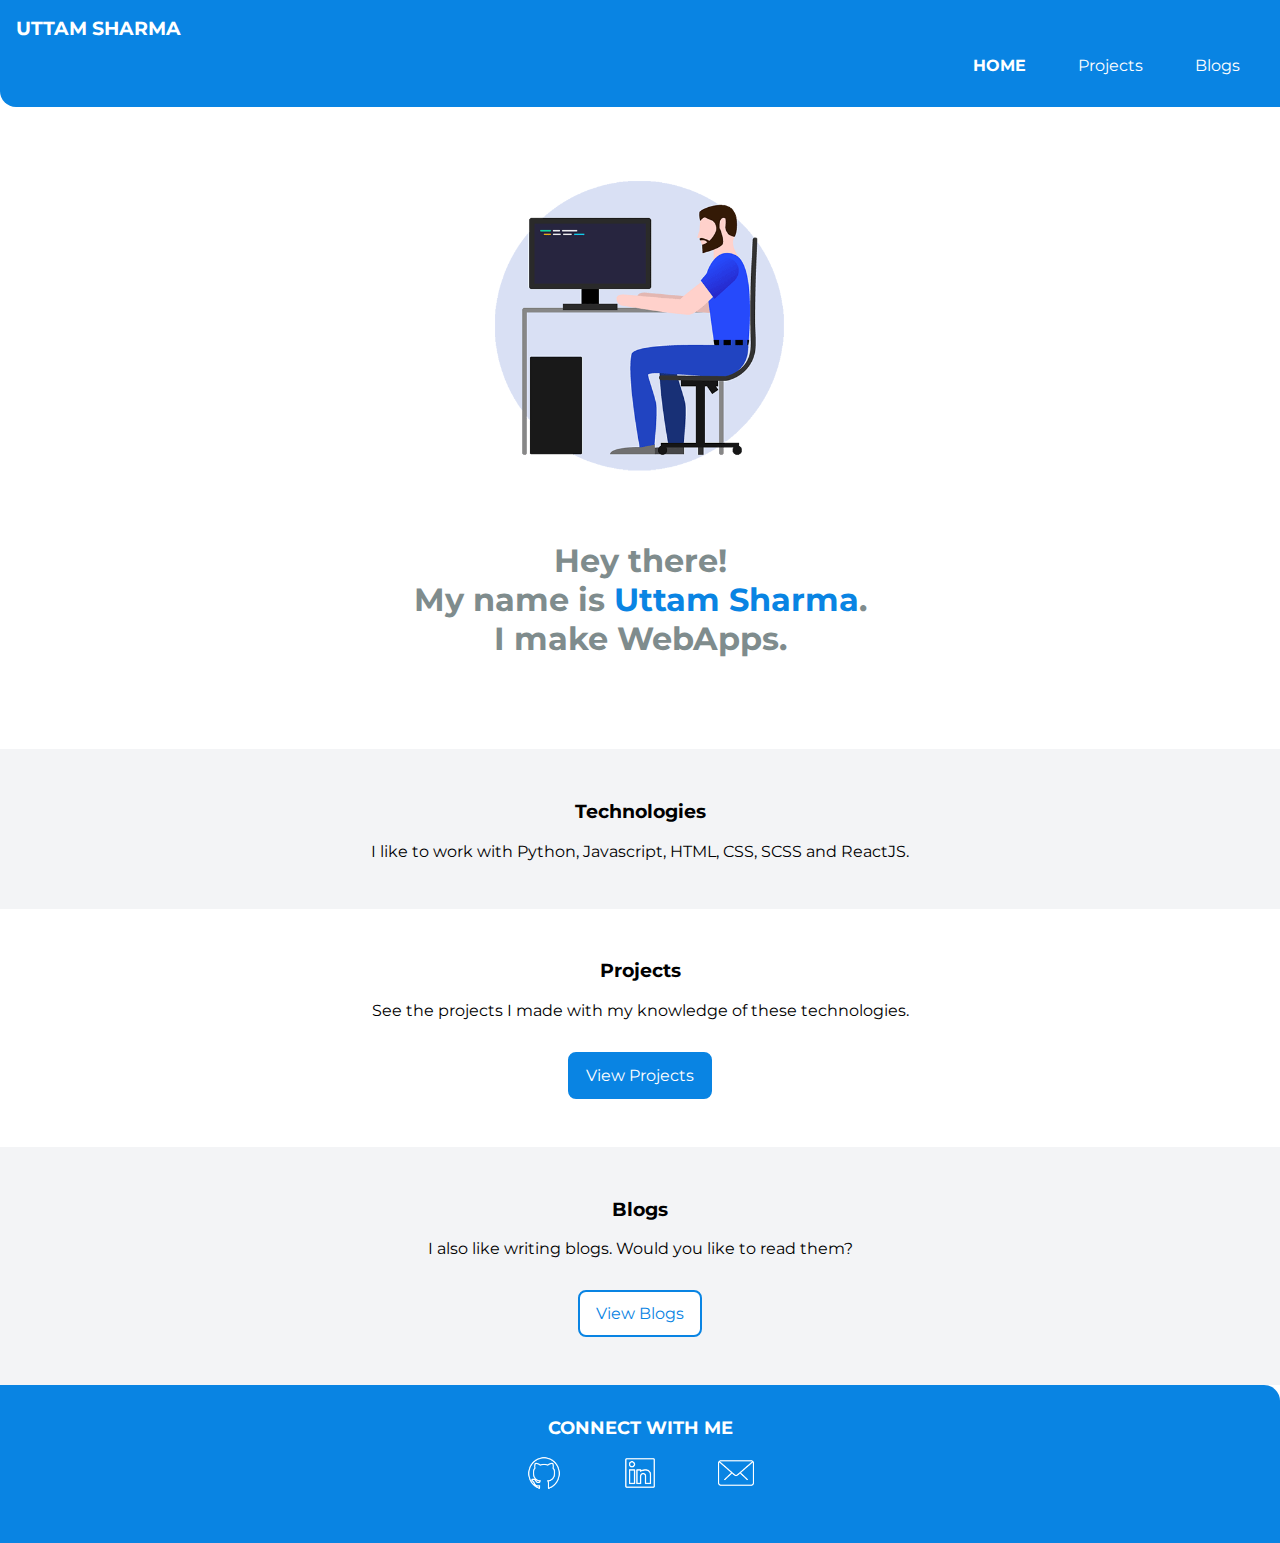
<file: index.html>
<!DOCTYPE html>
<html lang="en">

<head>
    <meta charset="UTF-8">
    <meta http-equiv="X-UA-Compatible" content="IE=edge">
    <meta name="viewport" content="width=device-width, initial-scale=1.0">
    <link rel="stylesheet" href="styles.css" />
    <title>Uttam</title>
</head>

<body>
    <nav class="navigation container">
        <div class="nav-brand">UTTAM SHARMA</div>
        <ul class="unordered-list nav-pills">
            <li class="inline-list-item">
                <a class="link active-link" href="/">HOME</a>
            </li>
            <li class="inline-list-item">
                <a class="link" href="/projects.html">Projects</a>
            </li>
            <li class="inline-list-item">
                <a class="link" href="/blogs.html">Blogs</a>
            </li>
        </ul>
    </nav>

    <header class="hero">
        <img class="hero-img" src="/images/hero.gif" alt="">
        <h1 class="hero-heading">Hey there! <br>
            My name is <span class="heading-inverted">Uttam Sharma</span>.
            <br>I make WebApps.
        </h1>
        <h1 class="hero-heading"></h1>
    </header>

    <section class="section ow">
        <div class="container container-center">
            <h3>Technologies</h3>
            <p>I like to work with Python, Javascript, HTML, CSS, SCSS and ReactJS.</p>
        </div>
    </section>

    <section class="section">
        <div class="container container-center">
            <h3>Projects</h3>
            <p>See the projects I made with my knowledge of these technologies.</p>
            <a href="/projects.html" class="link primary-link">View Projects</a>
        </div>
    </section>

    <section class="section ow">
        <div class="container container-center">
            <h3>Blogs</h3>
            <p>I also like writing blogs. Would you like to read them?</p>
            <a href="/blogs.html" class="link secondary-link">View Blogs</a>
        </div>
    </section>

    <footer class="footer">
        <div class="footer-header">CONNECT WITH ME</div>
        <ul class="social-links unordered-list">
            <li class="inline-list-item">
                <a class="link" href="https://github.com/LordUttam/">
                    <img class="social-icons" src="/images/github1.png" alt="Github" />
                </a>
            </li>

            <li class="inline-list-item">
                <a class="link" href="https://www.linkedin.com/in/uttam-sharma-55a588178/">
                    <img class="social-icons" src="/images/linkedin.png" alt="LinkedIn">
                </a>
            </li>

            <li class="inline-list-item">
                <a class="link" href="mailto:sharmaji.uttam@gmail.com">
                    <img class="social-icons" src="/images/mail1.png" alt="Mail" />
                </a>
            </li>
        </ul>
    </footer>

</body>

</html>
</file>
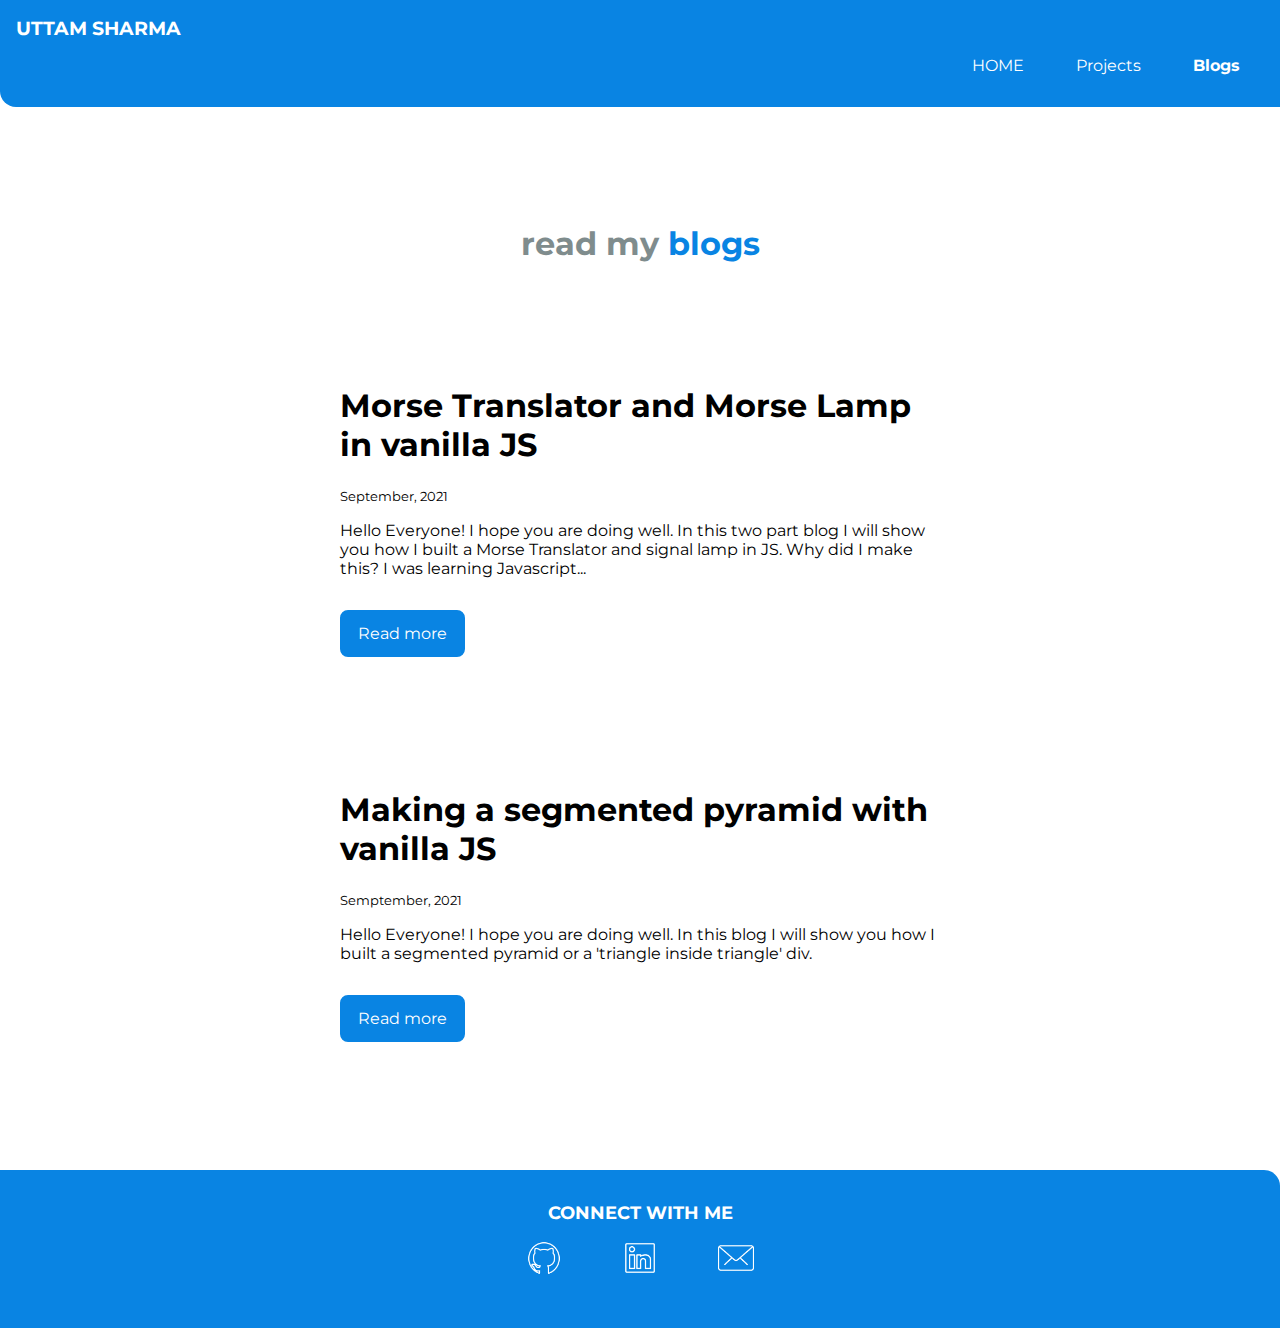
<file: blogs.html>
<!DOCTYPE html>
<html lang="en">

<head>
    <meta charset="UTF-8">
    <meta http-equiv="X-UA-Compatible" content="IE=edge">
    <meta name="viewport" content="width=device-width, initial-scale=1.0">
    <link rel="stylesheet" href="styles.css" />
    <title>Uttam | Blogs</title>
</head>

<body>

    <nav class="navigation container">
        <div class="nav-brand">UTTAM SHARMA</div>
        <ul class="unordered-list nav-pills">
            <li class="inline-list-item">
                <a class="link" href="/">HOME</a>
            </li>
            <li class="inline-list-item">
                <a class="link" href="/projects.html">Projects</a>
            </li>
            <li class="inline-list-item">
                <a class="link active-link" href="/blogs.html">Blogs</a>
            </li>
        </ul>
    </nav>

    <header class="hero" style="padding: 5rem;">
        <h1 class="hero-heading">read my<span class="heading-inverted"> blogs</span></h1>
    </header>

    <ul class="unordered-list">
        <li>
            <article class="showcase-blog container container-center">
                <h1>Morse Translator and Morse Lamp in vanilla JS</h1>
                <small>September, 2021</small>
                <p>
                    Hello Everyone! I hope you are doing well. In this two part blog I will show
                    you how I built a Morse Translator and signal lamp in JS.
                    Why did I make this? I was learning Javascript...
                </p>

                <a class="link primary-link"
                    href="https://uttam.hashnode.dev/morse-translator-and-morse-lamp-in-vanilla-js">Read more</a>
            </article>
        </li>

        <li>
            <article class="showcase-blog container container-center">
                <h1>Making a segmented pyramid with vanilla JS</h1>
                <small>Semptember, 2021</small>
                <p>
                    Hello Everyone! I hope you are doing well. In this blog I will
                    show you how I built a segmented pyramid or a 'triangle inside triangle' div.
                </p>

                <a class="link primary-link" href="https://uttam.hashnode.dev/making-segmented-pyramid-with-css">Read
                    more</a>
            </article>
        </li>

    </ul>


    <footer class="footer">
        <div class="footer-header">CONNECT WITH ME</div>
        <ul class="social-links unordered-list">
            <li class="inline-list-item">
                <a class="link" href="https://github.com/LordUttam/">
                    <img class="social-icons" src="images/github1.png" alt="Github" />
                </a>
            </li>

            <li class="inline-list-item">
                <a class="link" href="https://www.linkedin.com/in/uttam-sharma-55a588178/">
                    <img class="social-icons" src="images/linkedin.png" alt="LinkedIn">
                </a>
            </li>

            <li class="inline-list-item">
                <a class="link" href="mailto:sharmaji.uttam@gmail.com">
                    <img class="social-icons" src="images/mail1.png" alt="Mail" />
                </a>
            </li>
        </ul>
    </footer>

</body>

</html>
</file>
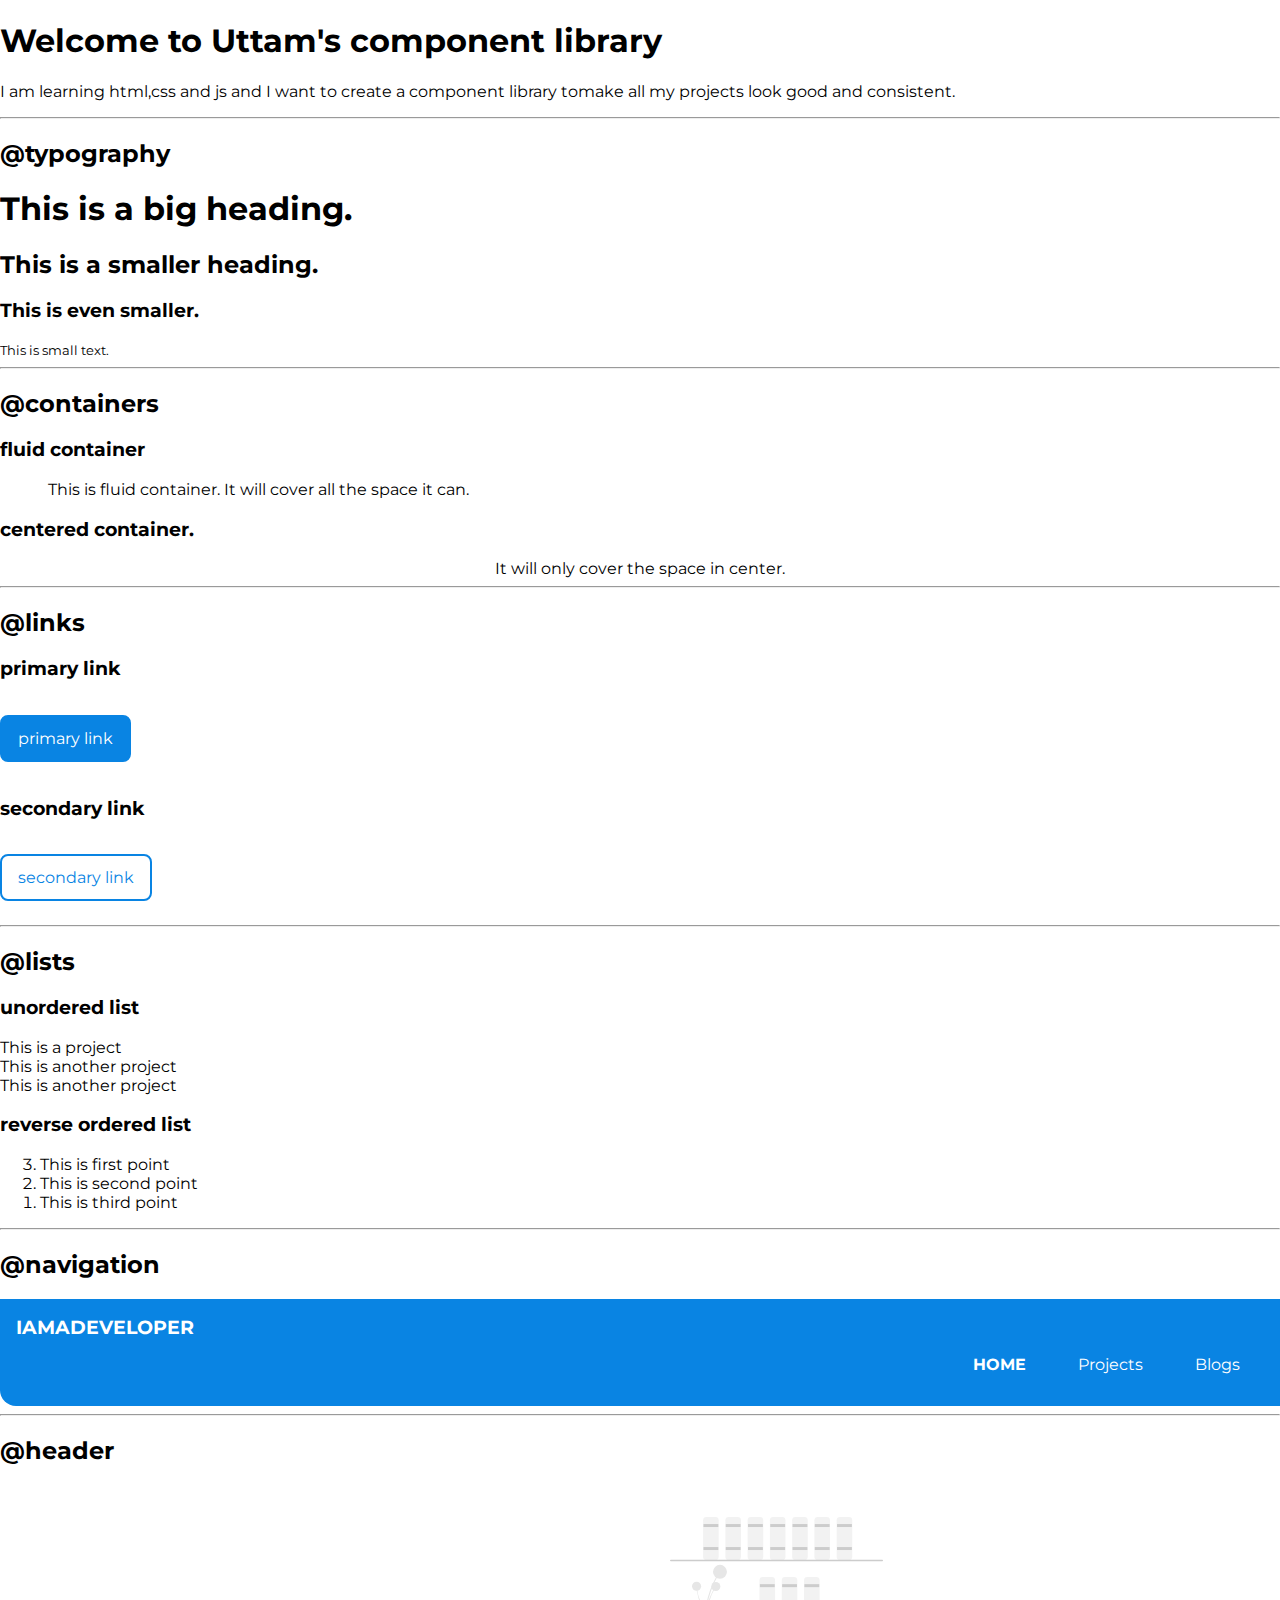
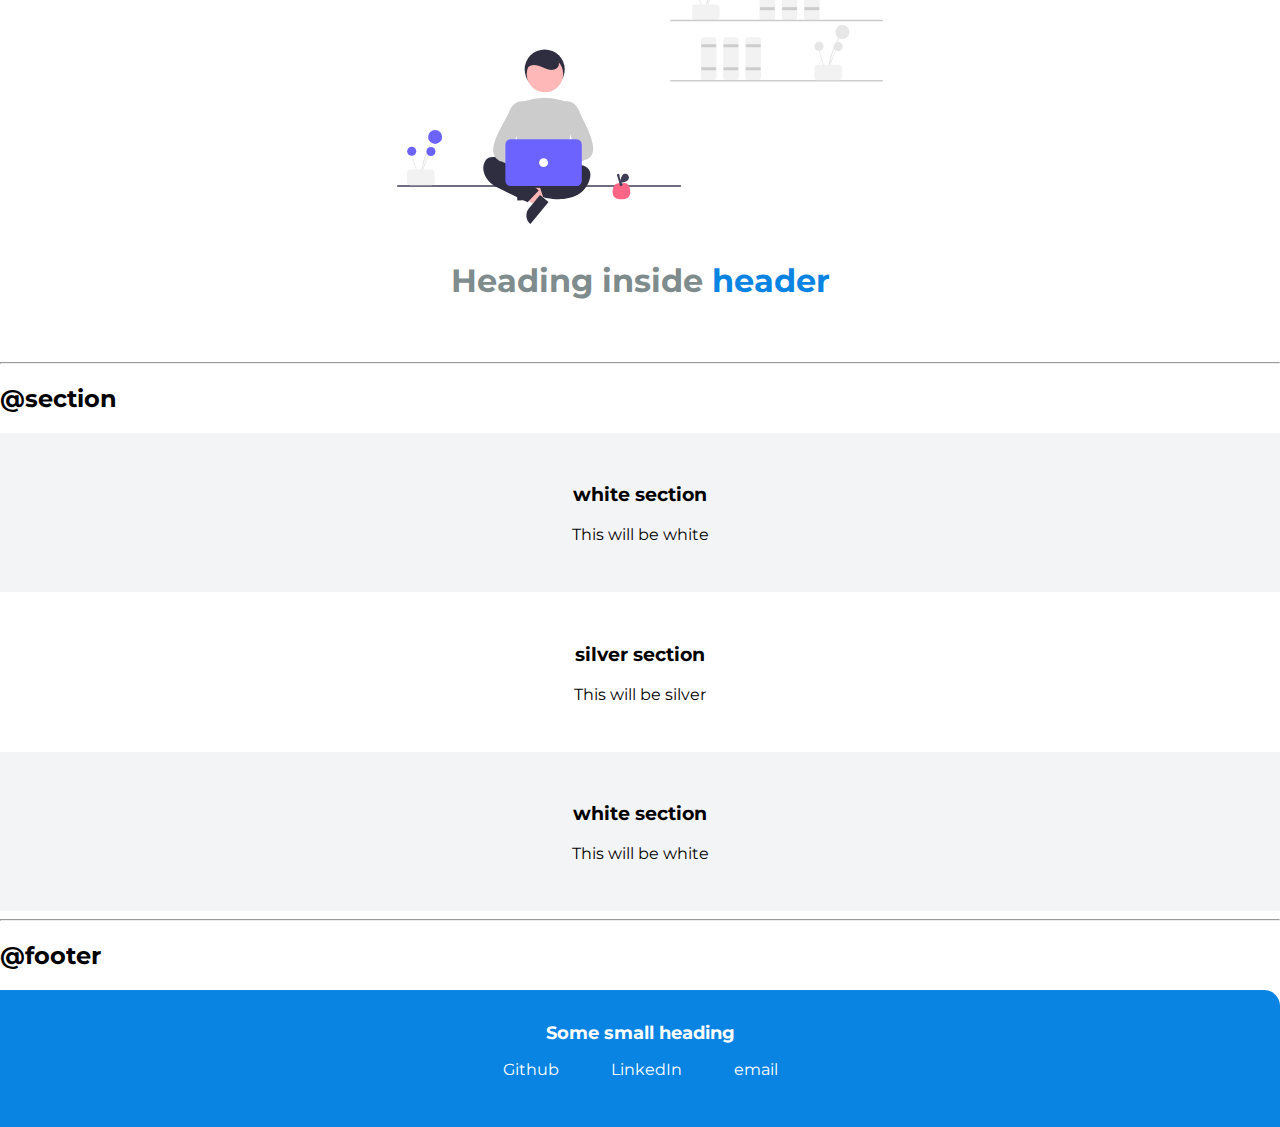
<file: components.html>
<!DOCTYPE html>
<html lang="en">
<head>
    <meta charset="UTF-8">
    <meta http-equiv="X-UA-Compatible" content="IE=edge">
    <meta name="viewport" content="width=device-width, initial-scale=1.0">
    <link rel="stylesheet" href="styles.css">
    <title>components</title>
</head>
<body>
    <h1>Welcome to Uttam's component library</h1>
    <p>I am learning html,css and js and I want to create 
        a component library tomake all my projects look good and consistent.</p>
    
    <hr>

    <h2>@typography</h2>
    <h1>This is a big heading.</h1>
    <h2>This is a smaller heading.</h2>
    <h3>This is even smaller.</h3>
    <small>This is small text.</small>

    <hr>

    <h2>@containers</h2>
    <h3>fluid container</h3>
    <div class="container">This is fluid container. It will cover all the space it can.</div>
    <h3>centered container.</h3>
    <div class="container container-center">It will only cover the space in center.</div>

    <hr>

    <h2>@links</h2>
    <h3>primary link</h3>
    <a href="" class="link primary-link">primary link</a>
    <h3>secondary link</h3>
    <a href="" class="link secondary-link">secondary link</a>

    <hr>
    <h2>@lists</h2>
    <h3>unordered list</h3>

    <ul class="unordered-list">
        <li>This is a project</li>
        <li>This is another project</li>
        <li>This is another project</li>
    </ul>

    <h3> reverse ordered list</h3>
    <ol reversed>
        <li>This is first point</li>
        <li>This is second point</li>
        <li>This is third point</li>
    </ol>
    
    <hr>

    <h2>@navigation</h2>
    <nav class="navigation container">
        <div class="nav-brand">IAMADEVELOPER</div>
        <ul class="unordered-list nav-pills">
            <li class="inline-list-item">
                <a class="link active-link" href="/">HOME</a>
            </li>
            <li class="inline-list-item">
                <a class="link" href="/projects.html">Projects</a>
            </li>
            <li class="inline-list-item">
                <a class="link" href="/blogs.html">Blogs</a>
            </li>
        </ul>
    </nav>
    <hr>
    
    <h2>@header</h2>
    <header class="hero">
        <img class="hero-img" src="images/hero.svg" alt="">
        <h1 class="hero-heading">Heading inside <span class="heading-inverted">header</span></h1>
    </header>

    <hr>
    <h2>@section</h2>
    <section class="section">
        <h3>white section</h3>
        <p>This will be white</p>
    </section>

    <section class="section ow">
        <h3>silver section</h3>
        <p>This will be silver</p>
    </section>
    
    <section class="section">
        <h3>white section</h3>
        <p>This will be white</p>
    </section>
    <hr>

    <h2>@footer</h2>
    <footer class="footer">
        <div class="footer-header">Some small heading</div>
        <ul class="social-links unordered-list">
            <li class="inline-list-item"><a class="link" href="#">Github</a></li>
            <li class="inline-list-item"><a class="link" href="#">LinkedIn</a></li>
            <li class="inline-list-item"><a class="link" href="#">email</a></li>
        </ul>
    </footer>


</body>
</html>
</file>
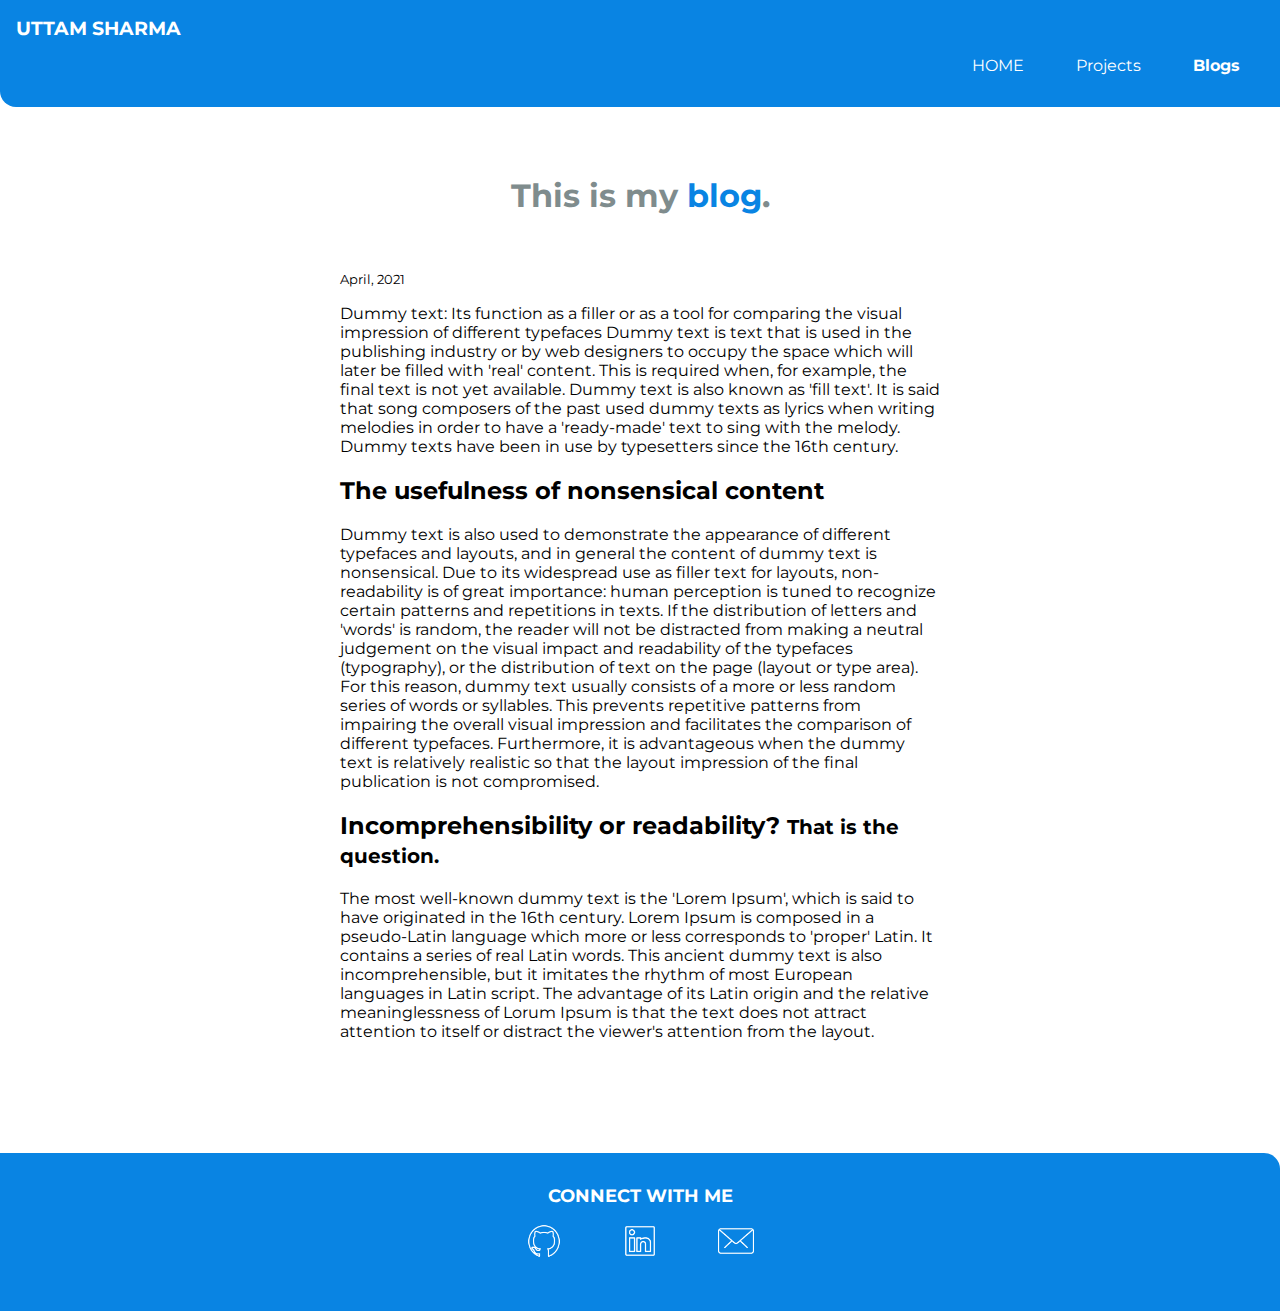
<file: demoblog.html>
<!DOCTYPE html>
<html lang="en">
<head>
    <meta charset="UTF-8">
    <meta http-equiv="X-UA-Compatible" content="IE=edge">
    <meta name="viewport" content="width=device-width, initial-scale=1.0">
    <link rel="stylesheet" href="styles.css" />
    <title>Uttam | Blog</title>
</head>
<body>

    <nav class="navigation container">
        <div class="nav-brand">UTTAM SHARMA</div>
        
        <ul class="unordered-list nav-pills">
            <li class="inline-list-item">
                <a class="link" href="/">HOME</a>
            </li>
            <li class="inline-list-item">
                <a class="link" href="/projects.html">Projects</a>
            </li>
            <li class="inline-list-item">
                <a class="link active-link" href="/blogs.html">Blogs</a>
            </li>
        </ul>
    </nav>

    
    <header class="hero">
        <h1 class="hero-heading">This is my <span class="heading-inverted">blog</span>.</h1>
    </header>



    <article class="container-center showcase-blog">
        <small>April, 2021</small>
        <p>
            Dummy text: Its function as a filler or as a tool for comparing the visual impression of different typefaces Dummy text is text that is used in the publishing industry or by web designers to occupy the space which will later be filled with 'real' content. This is required when, for example, the final text is not yet available. Dummy text is also known as 'fill text'. It is said that song composers of the past used dummy texts as lyrics when writing melodies in order to have a 'ready-made' text to sing with the melody. Dummy texts have been in use by typesetters since the 16th century.
        </p>

        <h2>The usefulness of nonsensical content</h2>
        <p>
            Dummy text is also used to demonstrate the appearance of different typefaces and layouts, and in general the content of dummy text is nonsensical. Due to its widespread use as filler text for layouts, non-readability is of great importance: human perception is tuned to recognize certain patterns and repetitions in texts. If the distribution of letters and 'words' is random, the reader will not be distracted from making a neutral judgement on the visual impact and readability of the typefaces (typography), or the distribution of text on the page (layout or type area). For this reason, dummy text usually consists of a more or less random series of words or syllables. This prevents repetitive patterns from impairing the overall visual impression and facilitates the comparison of different typefaces. Furthermore, it is advantageous when the dummy text is relatively realistic so that the layout impression of the final publication is not compromised.
        </p>
        

        <h2> Incomprehensibility or readability? <small>That is the question.</small> </h2>
        <p>
            The most well-known dummy text is the 'Lorem Ipsum', which is said to have originated in the 16th century. Lorem Ipsum is composed in a pseudo-Latin language which more or less corresponds to 'proper' Latin. It contains a series of real Latin words. This ancient dummy text is also incomprehensible, but it imitates the rhythm of most European languages in Latin script. The advantage of its Latin origin and the relative meaninglessness of Lorum Ipsum is that the text does not attract attention to itself or distract the viewer's attention from the layout.
        </p>
        
    </article>

    
    <footer class="footer">
        <div class="footer-header">CONNECT WITH ME</div>
        <ul class="social-links unordered-list">
            <li class="inline-list-item">
                <a class="link" href="https://github.com/LordUttam/">
                <img class="social-icons" src="images/github1.png" alt="Github"/>
            </a>
            </li>
            
            <li class="inline-list-item">
                <a class="link" href="https://www.linkedin.com/in/uttam-sharma-55a588178/">
                    <img class="social-icons" src="images/linkedin.png" alt="LinkedIn">
                </a>
            </li>
            
            <li class="inline-list-item">
                <a class="link" href="mailto:sharmaji.uttam@gmail.com">
                    <img class="social-icons" src="images/mail1.png" alt="Mail"/>
                </a>
            </li>
        </ul>
    </footer>

    
</body>
</html>
</file>
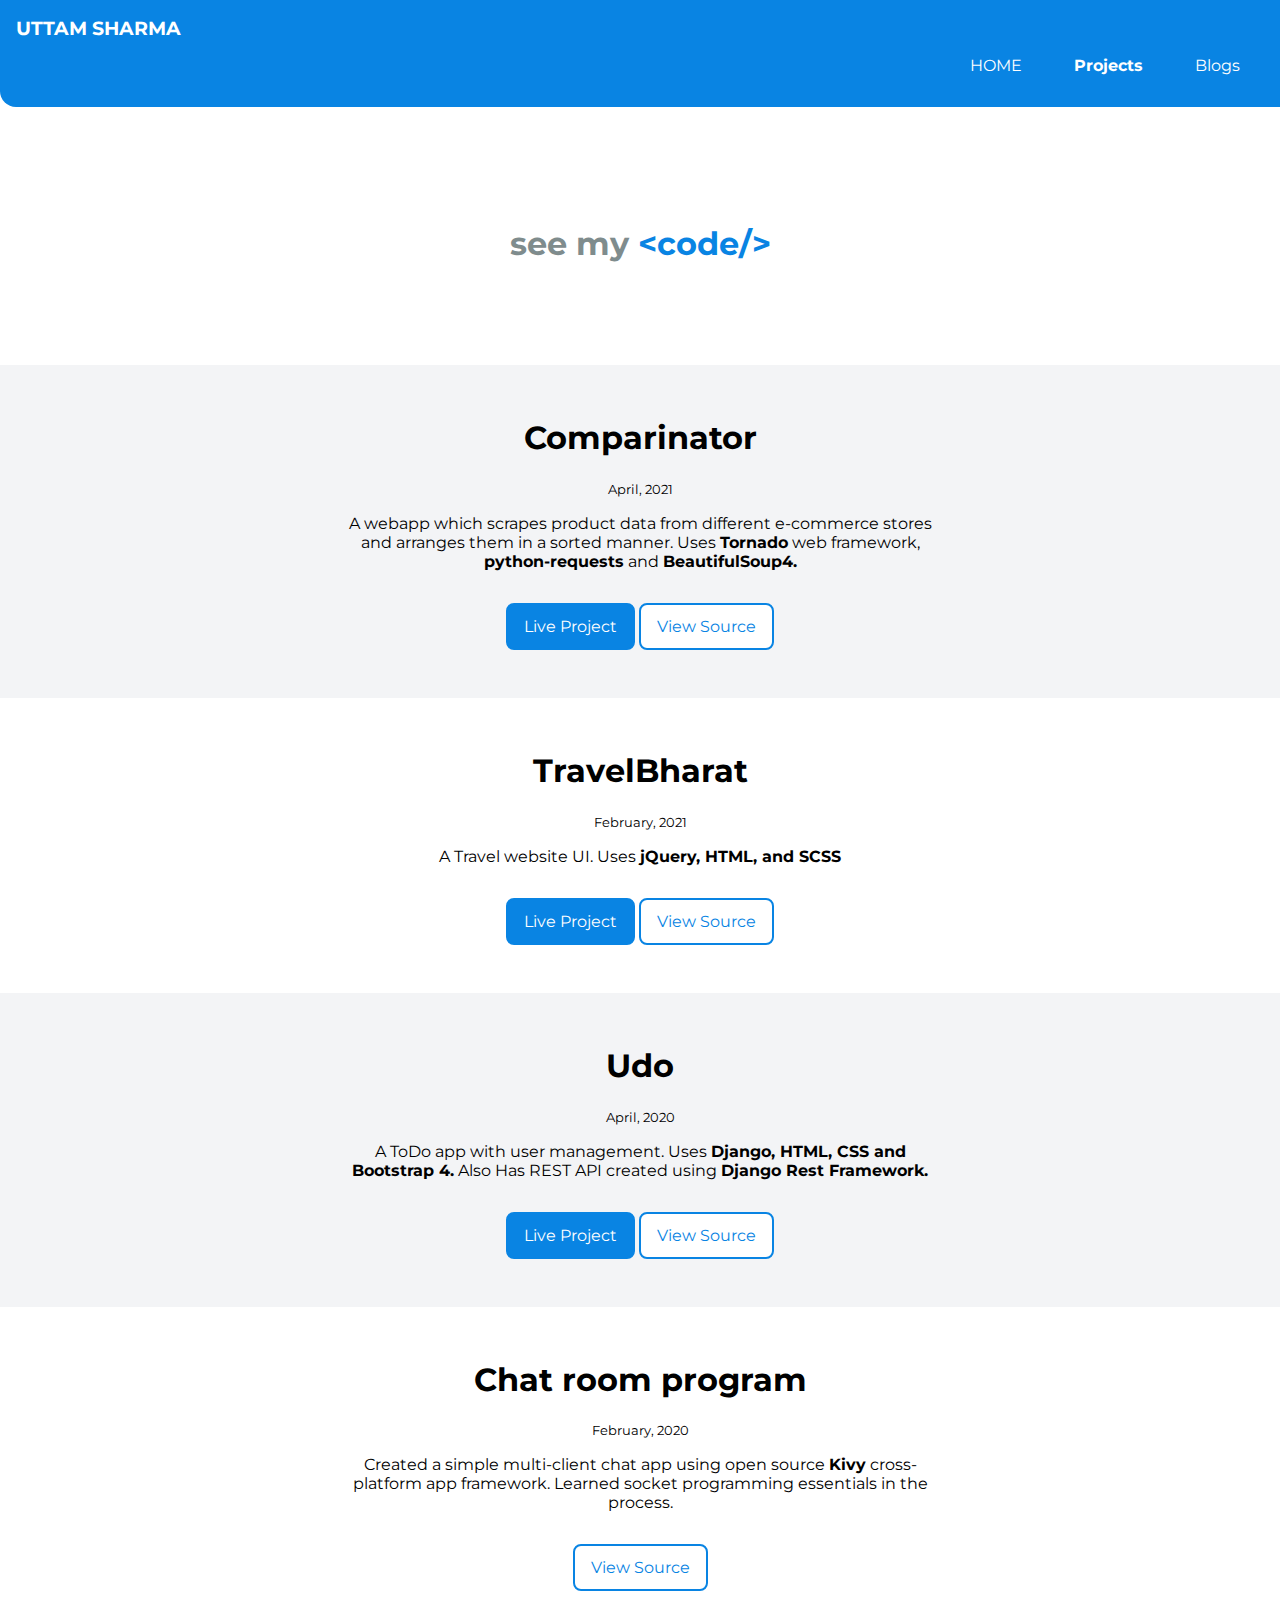
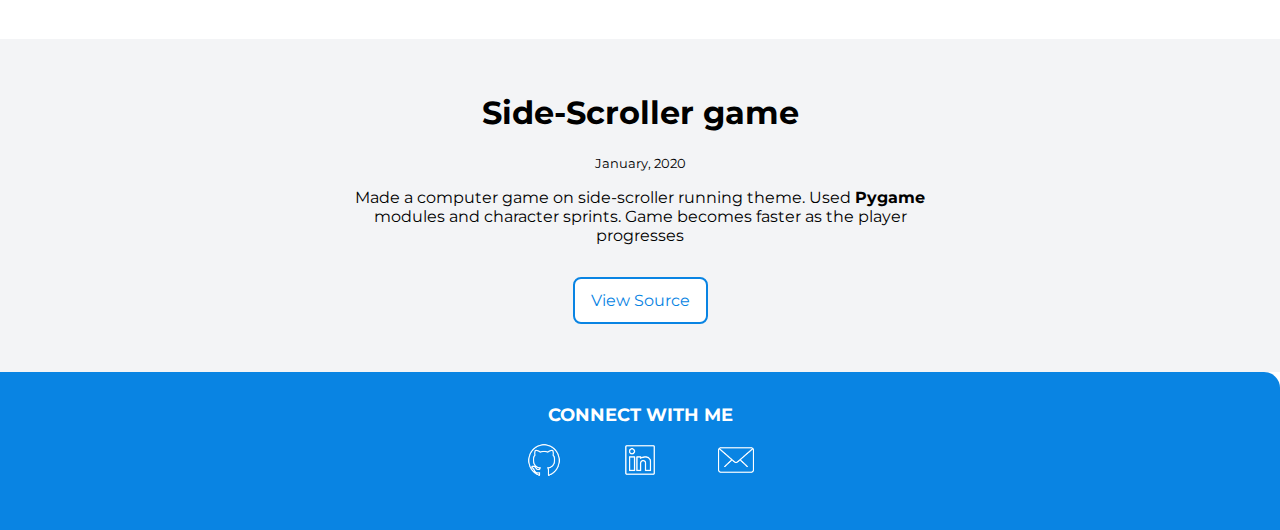
<file: other-projects.html>
<!DOCTYPE html>
<html lang="en">

<head>
    <meta charset="UTF-8">
    <meta http-equiv="X-UA-Compatible" content="IE=edge">
    <meta name="viewport" content="width=device-width, initial-scale=1.0">
    <link rel="stylesheet" href="styles.css" />
    <title>Uttam | Projects</title>
</head>

<body>
    <nav class="navigation container">
        <div class="nav-brand">UTTAM SHARMA</div>
        <ul class="unordered-list nav-pills">
            <li class="inline-list-item">
                <a class="link" href="/">HOME</a>
            </li>
            <li class="inline-list-item">
                <a class="link active-link" href="/projects.html">Projects</a>
            </li>
            <li class="inline-list-item">
                <a class="link" href="/blogs.html">Blogs</a>
            </li>
        </ul>
    </nav>

    <header class="hero" style="padding: 5rem;">
        <h1 class="hero-heading">see my<span class="heading-inverted"> &lt;code/&gt; </span></h1>
    </header>

    <article class="showcase-list section">
        <div class="container container-center">
            <h1>Comparinator</h1>
            <small>April, 2021</small>
            <p>A webapp which scrapes product data from different e-commerce
                stores and arranges them in a sorted manner.
                Uses <strong>Tornado</strong> web framework, <strong>python-requests</strong> and
                <strong>BeautifulSoup4.</strong>
            </p>

            <a class="link primary-link" href="https://compare-and-buy.herokuapp.com/">Live Project</a>
            <a class="link secondary-link" href="https://github.com/LordUttam/Comparinator/">View Source</a>
        </div>
    </article>

    <article class="showcase-list section">
        <div class="container container-center">
            <h1>TravelBharat</h1>
            <small>February, 2021</small>
            <p>A Travel website UI.
                Uses <strong>jQuery, HTML, and SCSS</strong>
            </p>

            <a class="link primary-link" href="https://travelbharat.netlify.app/">Live Project</a>
            <a class="link secondary-link" href="https://github.com/LordUttam/TravelBharat/">View Source</a>
        </div>
    </article>

    <article class="showcase-list section">
        <div class="container container-center">
            <h1>Udo</h1>
            <small>April, 2020</small>
            <p>A ToDo app with user management.
                Uses <strong>Django, HTML, CSS and Bootstrap 4.</strong>
                Also Has REST API created using <strong>Django Rest Framework.</strong>
            </p>

            <a class="link primary-link" href="https://udo.pythonanywhere.com/">Live Project</a>
            <a class="link secondary-link" href="https://github.com/LordUttam/Udo/">View Source</a>
        </div>
    </article>

    <article class="showcase-list section">
        <div class="container container-center">
            <h1>Chat room program</h1>
            <small>February, 2020</small>
            <p>Created a simple multi-client chat app using
                open source <strong>Kivy</strong> cross-platform app framework.
                Learned socket programming essentials in the process.
            </p>

            <a class="link secondary-link" href="https://github.com/LordUttam/Comparinator/">View Source</a>
        </div>
    </article>

    <article class="showcase-list section">
        <div class="container container-center">
            <h1>Side-Scroller game</h1>
            <small>January, 2020</small>
            <p>Made a computer game on side-scroller running theme.
                Used <strong>Pygame</strong> modules and character sprints.
                Game becomes faster as the player progresses
            </p>

            <a class="link secondary-link" href="https://github.com/LordUttam/Udo/">View Source</a>
        </div>
    </article>


    <footer class="footer">
        <div class="footer-header">CONNECT WITH ME</div>
        <ul class="social-links unordered-list">
            <li class="inline-list-item">
                <a class="link" href="https://github.com/LordUttam/">
                    <img class="social-icons" src="images/github1.png" alt="Github" />
                </a>
            </li>

            <li class="inline-list-item">
                <a class="link" href="https://www.linkedin.com/in/uttam-sharma-55a588178/">
                    <img class="social-icons" src="images/linkedin.png" alt="LinkedIn">
                </a>
            </li>

            <li class="inline-list-item">
                <a class="link" href="mailto:sharmaji.uttam@gmail.com">
                    <img class="social-icons" src="images/mail1.png" alt="Mail" />
                </a>
            </li>
        </ul>
    </footer>

</body>

</html>
</file>
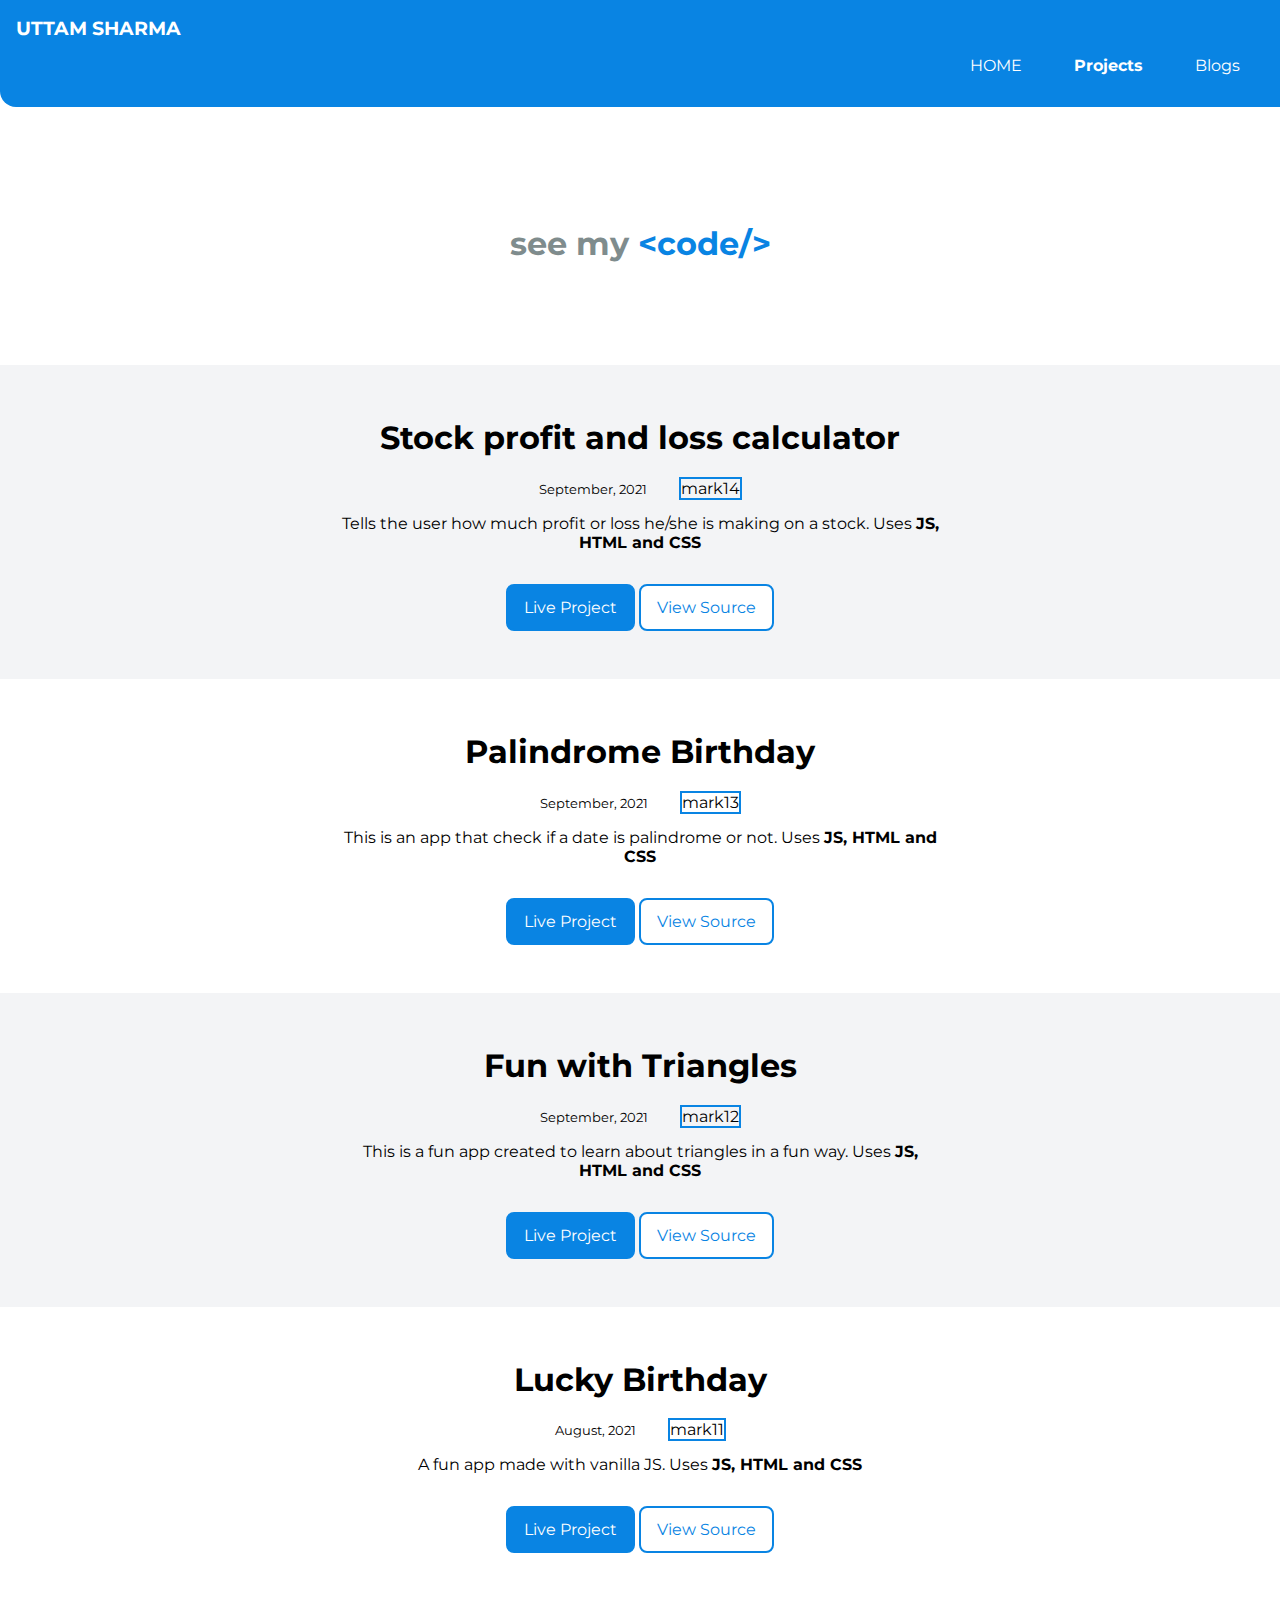
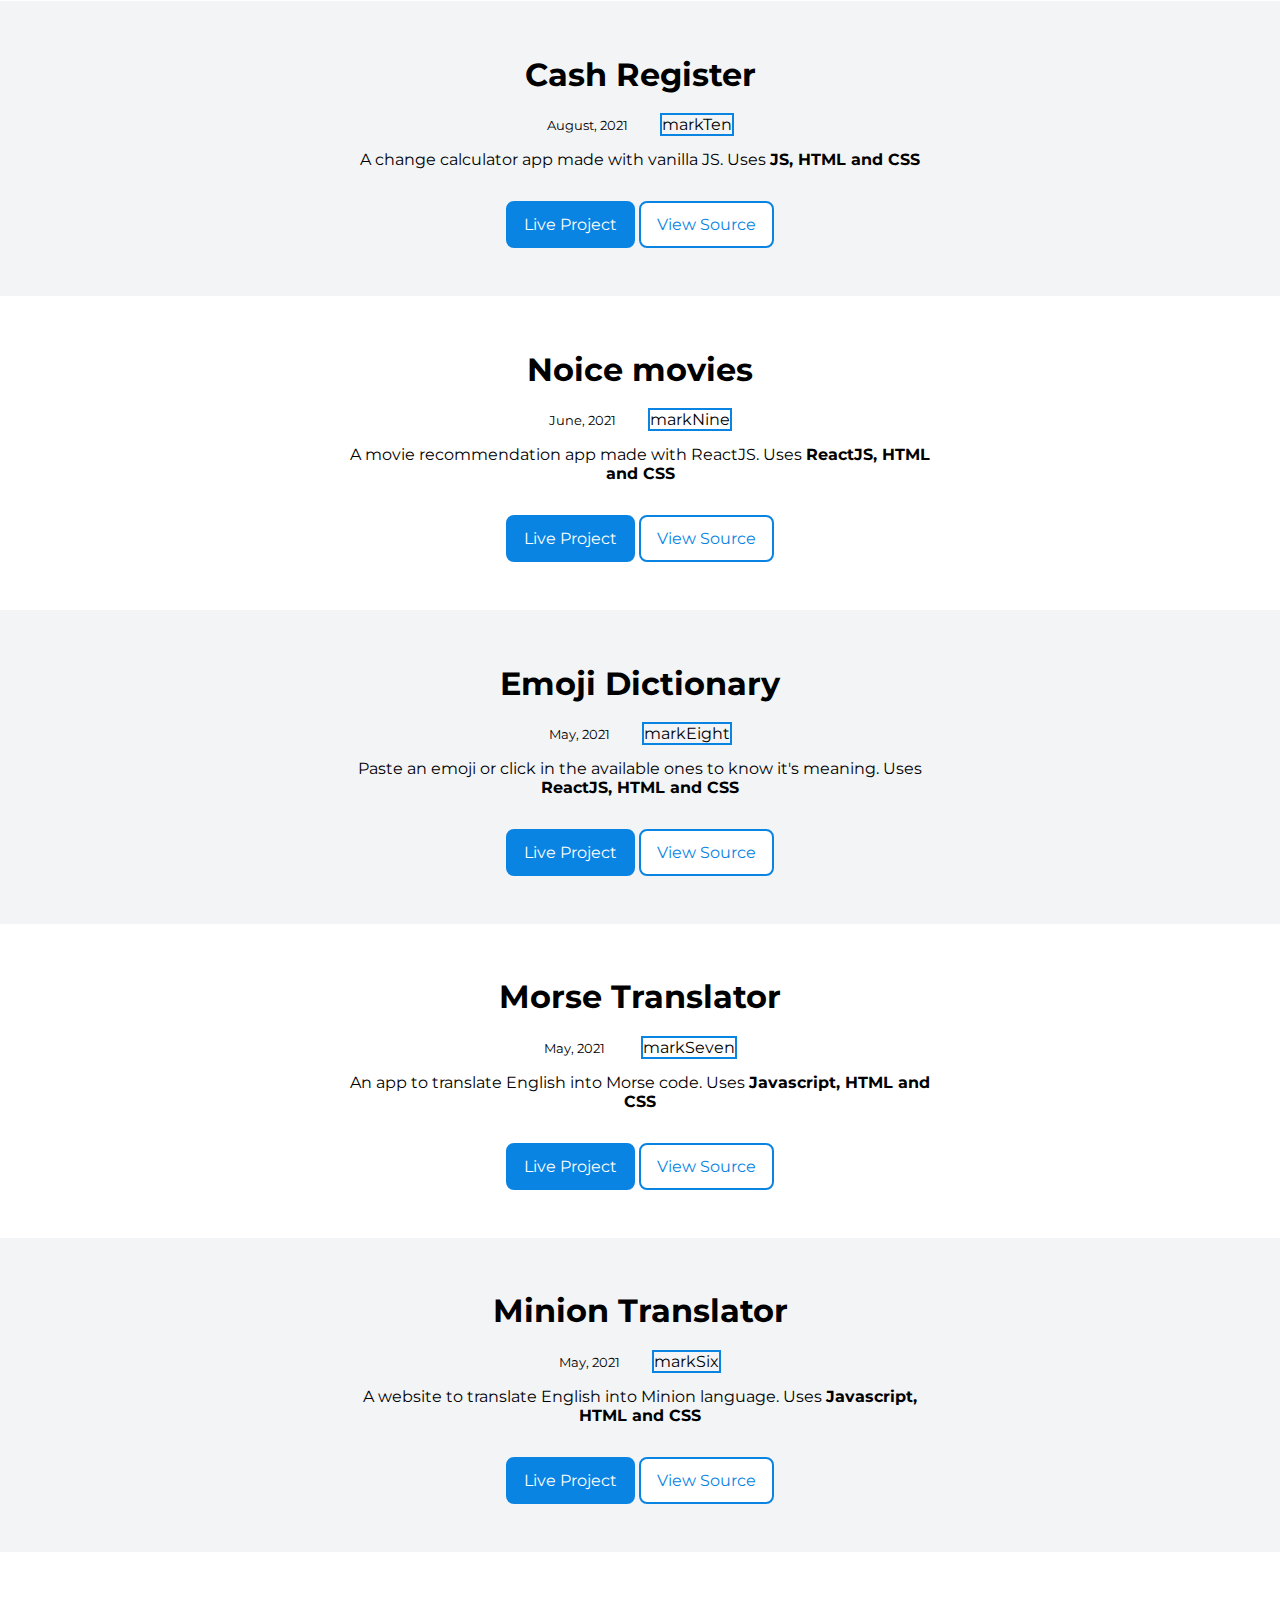
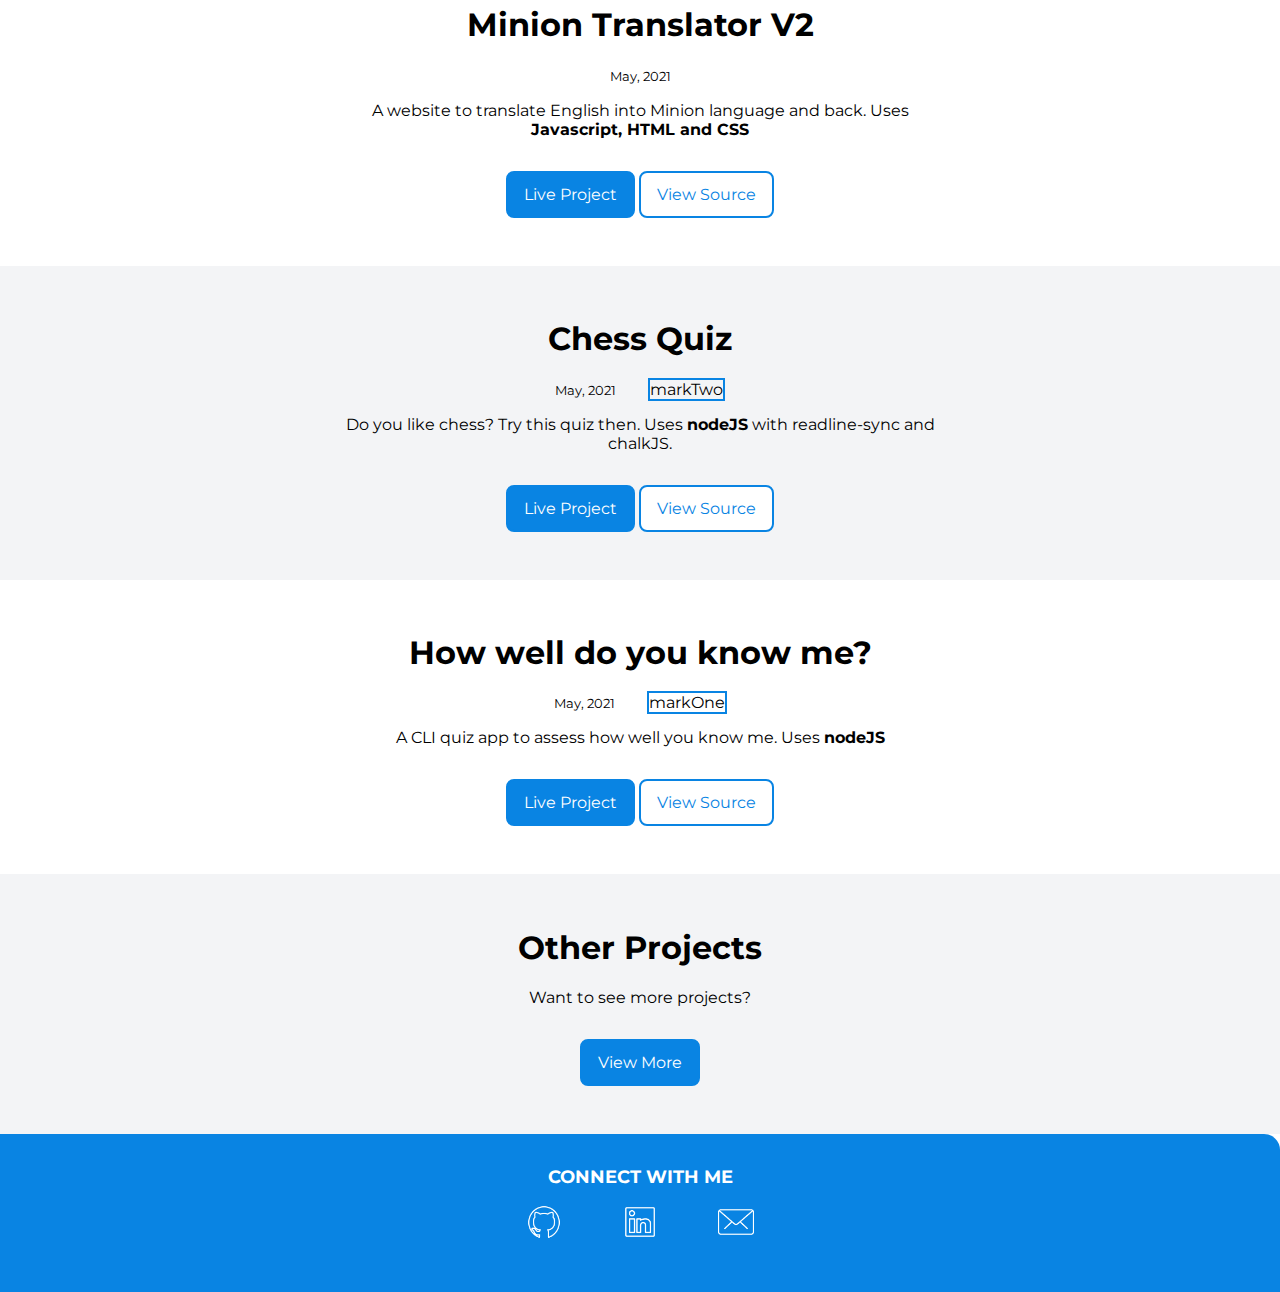
<file: projects.html>
<!DOCTYPE html>
<html lang="en">

<head>
    <meta charset="UTF-8">
    <meta http-equiv="X-UA-Compatible" content="IE=edge">
    <meta name="viewport" content="width=device-width, initial-scale=1.0">
    <link rel="stylesheet" href="styles.css" />
    <title>Uttam | Projects</title>
</head>

<body>
    <nav class="navigation container">
        <div class="nav-brand">UTTAM SHARMA</div>
        <ul class="unordered-list nav-pills">
            <li class="inline-list-item">
                <a class="link" href="/">HOME</a>
            </li>
            <li class="inline-list-item">
                <a class="link active-link" href="/projects.html">Projects</a>
            </li>
            <li class="inline-list-item">
                <a class="link" href="/blogs.html">Blogs</a>
            </li>
        </ul>
    </nav>

    <header class="hero" style="padding: 5rem;">
        <h1 class="hero-heading">see my<span class="heading-inverted"> &lt;code/&gt; </span></h1>
    </header>

    <article class="showcase-list section">
        <div class="container container-center">
            <h1>Stock profit and loss calculator</h1>
            <small>September, 2021</small><span class="tag">mark14</span>
            <p>Tells the user how much profit or loss he/she is making on a stock.
                Uses <strong>JS, HTML and CSS</strong>
            </p>

            <a class="link primary-link" href="https://uttam-profit-or-loss.netlify.app/" target="_blank">Live
                Project</a>
            <a class="link secondary-link" href="https://github.com/LordUttam/stocks-profit-loss/" target="_blank">View
                Source</a>
        </div>
    </article>


    <article class="showcase-list section">
        <div class="container container-center">
            <h1>Palindrome Birthday</h1>
            <small>September, 2021</small><span class="tag">mark13</span>
            <p>This is an app that check if a date is palindrome or not.
                Uses <strong>JS, HTML and CSS</strong>
            </p>

            <a class="link primary-link" href="https://uttam-palindrome-birthday.netlify.app/" target="_blank">Live
                Project</a>
            <a class="link secondary-link" href="https://github.com/LordUttam/palindrome-birthday/" target="_blank">View
                Source</a>
        </div>
    </article>

    <article class="showcase-list section">
        <div class="container container-center">
            <h1>Fun with Triangles</h1>
            <small>September, 2021</small><span class="tag">mark12</span>
            <p>This is a fun app created to learn about triangles in a fun way.
                Uses <strong>JS, HTML and CSS</strong>
            </p>

            <a class="link primary-link" href="https://fun-with-trikonas.netlify.app/" target="_blank">Live Project</a>
            <a class="link secondary-link" href="https://github.com/LordUttam/fun-with-triangles/" target="_blank">View
                Source</a>
        </div>
    </article>

    <article class="showcase-list section">
        <div class="container container-center">
            <h1>Lucky Birthday</h1>
            <small>August, 2021</small><span class="tag">mark11</span>
            <p>A fun app made with vanilla JS.
                Uses <strong>JS, HTML and CSS</strong>
            </p>

            <a class="link primary-link" href="https://uttam-lucky-birthday.netlify.app/" target="_blank">Live
                Project</a>
            <a class="link secondary-link" href="https://github.com/LordUttam/lucky-birthday/" target="_blank">View
                Source</a>
        </div>
    </article>

    <article class="showcase-list section">
        <div class="container container-center">
            <h1>Cash Register</h1>
            <small>August, 2021</small><span class="tag">markTen</span>
            <p>A change calculator app made with vanilla JS.
                Uses <strong>JS, HTML and CSS</strong>
            </p>

            <a class="link primary-link" href="https://uttams-change-calculator.netlify.app/" target="_blank">Live
                Project</a>
            <a class="link secondary-link" href="https://github.com/LordUttam/change-calculator/" target="_blank">View
                Source</a>
        </div>
    </article>

    <article class="showcase-list section">
        <div class="container container-center">
            <h1>Noice movies</h1>
            <small>June, 2021</small><span class="tag">markNine</span>
            <p>A movie recommendation app made with ReactJS.
                Uses <strong>ReactJS, HTML and CSS</strong>
            </p>

            <a class="link primary-link" href="https://m2ctj.csb.app/" target="_blank">Live Project</a>
            <a class="link secondary-link" href="https://github.com/LordUttam/Noice-Movies-ReactJS" target="_blank">View
                Source</a>
        </div>
    </article>

    <article class="showcase-list section">
        <div class="container container-center">
            <h1>Emoji Dictionary</h1>
            <small>May, 2021</small><span class="tag">markEight</span>
            <p>Paste an emoji or click in the available ones to know it's meaning.
                Uses <strong>ReactJS, HTML and CSS</strong>
            </p>

            <a class="link primary-link" href="https://uttam-emoji-interpreter.netlify.app/" target="_blank">Live
                Project</a>
            <a class="link secondary-link" href="https://github.com/LordUttam/Emoji-dictionary" target="_blank">View
                Source</a>
        </div>
    </article>

    <article class="showcase-list section">
        <div class="container container-center">
            <h1>Morse Translator</h1>
            <small>May, 2021</small> <span class="tag">markSeven</span>
            <p>An app to translate English into Morse code.
                Uses <strong>Javascript, HTML and CSS</strong>
            </p>

            <a class="link primary-link" href="https://uttam-morse-code.netlify.app/" target="_blank">Live Project</a>
            <a class="link secondary-link" href="https://github.com/LordUttam/Morse-code-translator"
                target="_blank">View Source</a>
        </div>
    </article>

    <article class="showcase-list section">
        <div class="container container-center">
            <h1>Minion Translator</h1>
            <small>May, 2021</small><span class="tag">markSix</span>
            <p>A website to translate English into Minion language.
                Uses <strong>Javascript, HTML and CSS</strong>
            </p>

            <a class="link primary-link" href="https://uttam-minion-translator.netlify.app/" target="_blank">Live
                Project</a>
            <a class="link secondary-link" href="https://github.com/LordUttam/Minionese-translator-v1"
                target="_blank">View Source</a>
        </div>
    </article>

    <article class="showcase-list section">
        <div class="container container-center">
            <h1>Minion Translator V2</h1>
            <small>May, 2021</small>
            <p>A website to translate English into Minion language and back.
                Uses <strong>Javascript, HTML and CSS</strong>
            </p>

            <a class="link primary-link" href="https://uttam-minion-translator-v2.netlify.app/" target="_blank">Live
                Project</a>
            <a class="link secondary-link" href="https://github.com/LordUttam/minion-translator-v2" target="_blank">View
                Source</a>
        </div>
    </article>

    <article class="showcase-list section">
        <div class="container container-center">
            <h1>Chess Quiz</h1>
            <small>May, 2021</small><span class="tag">markTwo</span>
            <p>Do you like chess? Try this quiz then.
                Uses <strong>nodeJS</strong> with readline-sync and chalkJS.
            </p>

            <a class="link primary-link" href="https://replit.com/@LordUttam/chess-quiz-nodeJS?embed=1&output=1"
                target="_blank">Live
                Project</a>
            <a class="link secondary-link" href="https://github.com/LordUttam/chess-quiz-nodeJS" target="_blank">View
                Source</a>
        </div>
    </article>


    <article class="showcase-list section">
        <div class="container container-center">
            <h1>How well do you know me?</h1>
            <small>May, 2021</small><span class="tag">markOne</span>
            <p>A CLI quiz app to assess how well you know me.
                Uses <strong>nodeJS</strong>
            </p>

            <a class="link primary-link" href="https://replit.com/@LordUttam/How-well-do-you-know-me?embed=1&output=1"
                target="_blank">Live Project</a>
            <a class="link secondary-link" href="https://github.com/LordUttam/How-well-do-you-know-me-"
                target="_blank">View Source</a>
        </div>
    </article>


    <article class="showcase-list section">
        <div class="container container-center">
            <h1>Other Projects</h1>
            <p>Want to see more projects?</p>

            <a class="link primary-link" href="./other-projects.html">View More</a>
        </div>
    </article>


    <footer class="footer">
        <div class="footer-header">CONNECT WITH ME</div>
        <ul class="social-links unordered-list">
            <li class="inline-list-item">
                <a class="link" href="https://github.com/LordUttam/">
                    <img class="social-icons" src="images/github1.png" alt="Github" />
                </a>
            </li>

            <li class="inline-list-item">
                <a class="link" href="https://www.linkedin.com/in/uttam-sharma-55a588178/">
                    <img class="social-icons" src="images/linkedin.png" alt="LinkedIn">
                </a>
            </li>

            <li class="inline-list-item">
                <a class="link" href="mailto:sharmaji.uttam@gmail.com">
                    <img class="social-icons" src="images/mail1.png" alt="Mail" />
                </a>
            </li>
        </ul>
    </footer>

</body>

</html>
</file>
<file: styles.css>
@import url('https://fonts.googleapis.com/css2?family=Montserrat&display=swap');


:root {
    --primary-color: #0984e3;
    --off-white: #F3F4F6;
    --asbestos: #7f8c8d;
}

body {
    font-family: 'Montserrat' , 'sans-serif';
    margin: 0px;
}
	
/** spaces **/	
.margin-md {	
    margin: 2rem;	
}	

.container {
    padding: 0rem 3rem;
}

.container-center {
    max-width:600px;
    margin: auto;
    text-align: center;
}

.link {
    padding: 0.75rem 1rem;
    text-decoration: none;
    text-align: center;
}

.primary-link {
    background-color: var(--primary-color);
    border-radius: 0.5rem;
    border: 2px solid var(--primary-color);
    color: white;
    display: inline-flex;
    max-width: 140px;
    margin: 1rem auto;
}

.secondary-link {
    background-color: white;
    color: var(--primary-color);
    border-radius: 0.5rem;
    border: 2px solid var(--primary-color);
    max-width: 140px;
    margin: 1rem auto;
    display: inline-flex;
}

.primary-link:hover, .secondary-link:hover {
    box-shadow: 0 .5rem 1rem 0 gray;
}

.unordered-list {
    list-style: none;
    padding-inline-start: 0px;
}

.inline-list-item {
    display: inline;
    padding: 0rem 0.5rem;
}

.navigation {
    background-color: var(--primary-color);
    color:white;
    padding: 1rem;
    border-bottom-left-radius: 1rem;
}

.navigation .nav-brand {
    font-weight: bold;
    font-size: 1.2rem;
}

.navigation .nav-pills {
    text-align: right;
}

.navigation .link {
    color: white;
    transition: all 0.2s;
}

.navigation .link:hover {
    font-weight: bold;
}

.active-link {
    font-weight: bold;
}

.hero {
    padding: 2rem;
}

.hero-img {
    max-width: 40%;
    display: block;
    margin: auto;
}

.hero .hero-heading {
    color: var(--asbestos);
    text-align: center;
    padding-top: 1rem;
}

.hero .hero-heading .heading-inverted {
    color: var(--primary-color);
}

.section {
    padding: 2rem;
    text-align: center;
}

.section h1 {
    text-align: center;
}

.tag {
    margin-left: 2rem;
    font-size: 1rem;
    border: 2px solid var(--primary-color);
}
/* 
.ow {
    background-color: var(--off-white);
} */
.section:nth-of-type(2n+1) {
    background-color: var(--off-white);
}


.footer {
    background-color: var(--primary-color);
    padding: 2rem 1rem;
    text-align: center;
    color: white;
    border-top-right-radius: 1rem;
}

.footer .link {
    color: white;
}

.footer .footer-header {
   
    font-weight: bold;
    font-size: large;
}

.footer ul {
    padding-inline-start: 0px;
}

/** projects **/
.showcase-list {
    padding: 2rem;
}

.showcase-blog {
    padding-bottom: 6rem;
    text-align: left;
}

.footer .social-icons {
    width: 2.25rem;
    padding: 0 0.25rem;
    transition: all 0.2s;
}

.footer .social-icons:hover {
    transform: scale(1.2);
}
</file>
